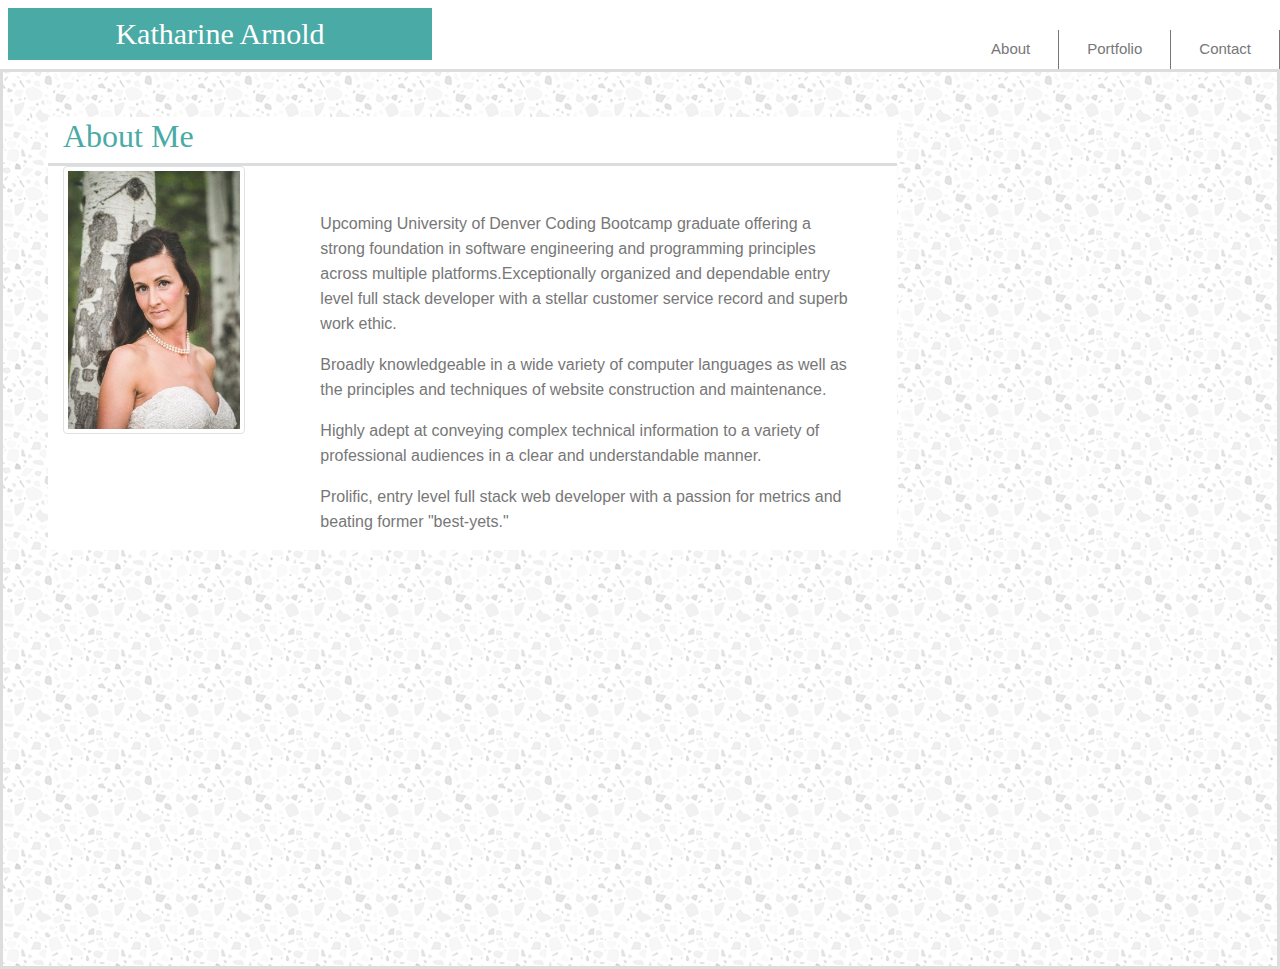
<file: index.html>
<!DOCTYPE html>
<html lang="eng">

<head>
  <title>About Me Bootstrap Portfolio</title>
  <meta name="viewport" content="width=device-width, initial-scale=1.0">
  <link rel="stylesheet" href="https://maxcdn.bootstrapcdn.com/bootstrap/4.0.0/css/bootstrap.min.css" integrity="sha384-Gn5384xqQ1aoWXA+058RXPxPg6fy4IWvTNh0E263XmFcJlSAwiGgFAW/dAiS6JXm"
    crossorigin="anonymous">

  <link rel="stylesheet" type="text/css" href="assets/css/main.css" />
</head>

<body>
  <nav class="navbar navbar-expand-md">
    <h1 class="navbar-text col-md-4 col-sm-12">Katharine Arnold</h1>
    <ul class="nav ml-auto">
      <li class="nav-item">
        <a class="nav-link active" href="index.html">About</a>
      </li>
      <li class="nav-item">
        <a class="nav-link" href="portfolio.html">Portfolio</a>
      </li>
      <li class="nav-item">
        <a class="nav-link" href="contact.html">Contact</a>
      </li>
    </ul>
  </nav>

  <div class="container-fluid">
    <div class="row">
      <div class="col-md-8 white">
        <div class="row">
          <div class="col-md-12 page-header">
            <h2>
              About Me
            </h2>
          </div>
        </div>
        <div class="row">
          <div class="col-md-3">
            <img src="assets/images/profile-pic.png" alt="Pic Of KHA" class="img-thumbnail">
          </div>
          <div class="col-md-8 white">
            <p>Upcoming University of Denver Coding Bootcamp graduate offering a strong foundation in software engineering and
              programming principles across multiple platforms.Exceptionally organized and dependable entry level full stack
              developer with a stellar customer service record and superb work ethic.</p>
            <p> Broadly knowledgeable in a wide variety of computer languages as well as the principles and techniques of website
              construction and maintenance.</p>
            <p>Highly adept at conveying complex technical information to a variety of professional audiences in a clear and
              understandable manner.</p>

            <p>Prolific, entry level full stack web developer with a passion for metrics and beating former "best-yets." </p>
          </div>
        </div>
      </div>
    </div>
  </div>
  </div>

</body>
</file>
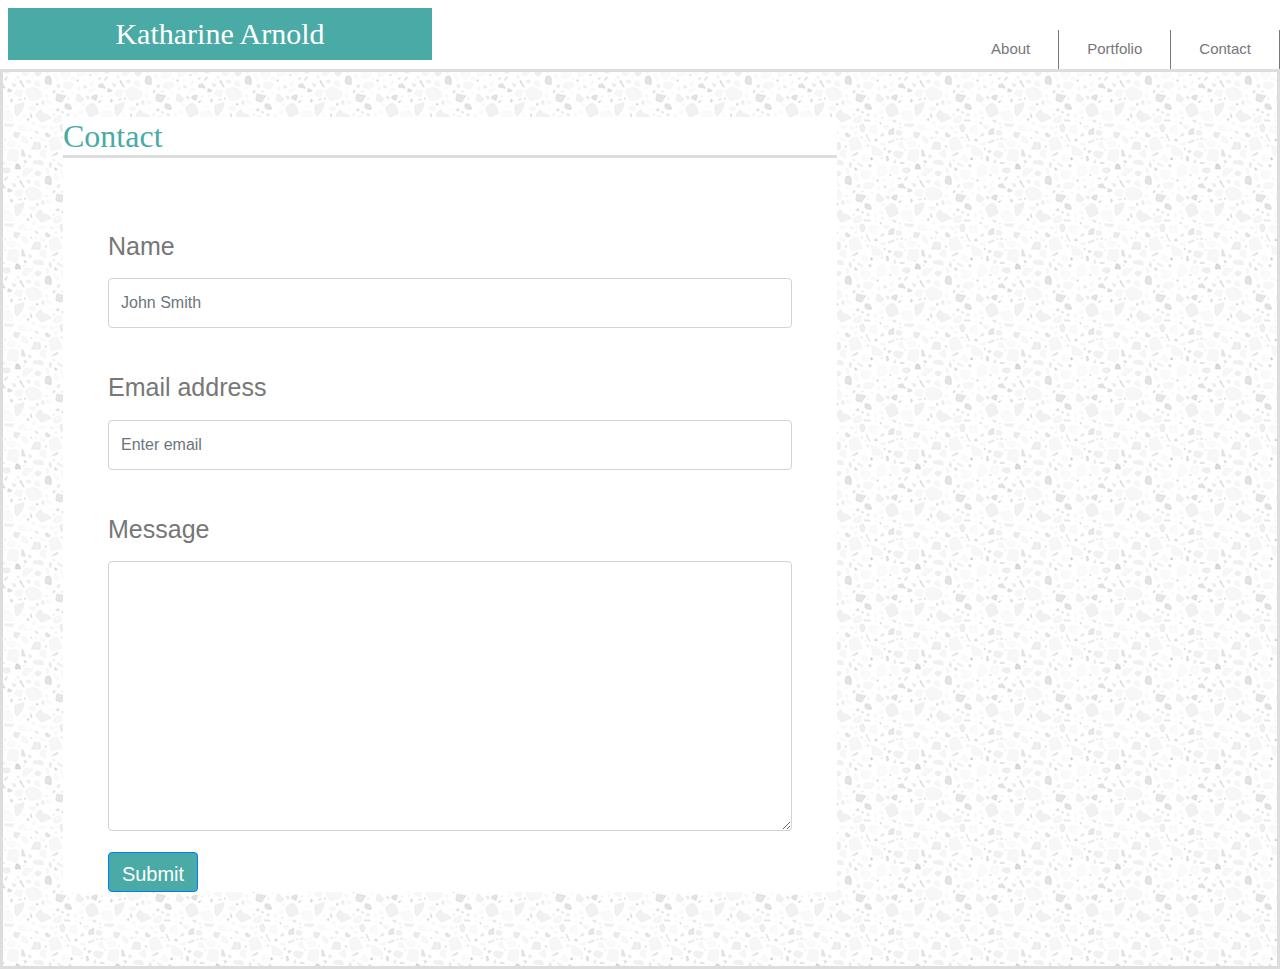
<file: contact.html>
<!DOCTYPE html>
<html lang="en">

<head>
    <meta charset="UTF-8">
    <meta name="viewport" content="width=device-width, initial-scale=1.0">
    <meta http-equiv="X-UA-Compatible" content="ie=edge">
    <title>Contact</title>
    <link rel="stylesheet" href="https://maxcdn.bootstrapcdn.com/bootstrap/4.0.0/css/bootstrap.min.css" integrity="sha384-Gn5384xqQ1aoWXA+058RXPxPg6fy4IWvTNh0E263XmFcJlSAwiGgFAW/dAiS6JXm"
        crossorigin="anonymous">
    <link rel="stylesheet" type="text/css" href="assets/css/main.css" />

</head>

<body>

    <nav class="navbar navbar-expand-md">
        <h1 class="navbar-text col-md-4 col-sm-12">Katharine Arnold</h1>
        <ul class="nav ml-auto">
            <li class="nav-item">
                <a class="nav-link active" href="index.html">About</a>
            </li>
            <li class="nav-item">
                <a class="nav-link" href="portfolio.html">Portfolio</a>
            </li>
            <li class="nav-item">
                <a class="nav-link" href="contact.html">Contact</a>
            </li>
        </ul>
    </nav>
    <div role="main" class="container-fluid">

        <div class="row">
            <div class="col-md-8">
                <div class="white">
                    <h2 class="page-header">Contact</h2>
                    <form class="white">
                        <div class="form-group ">
                            <label class="form-label" for="exampleInputName">Name</label>
                            <input type="password" class="form-control" id="exampleInputName" placeholder="John Smith">
                        </div>
                        <div class="form-group">
                            <label for="exampleInputEmail1">Email address</label>
                            <input required, pattern="@" type="email" class="form-control" id="exampleInputEmail1" aria-describedby="emailHelp" placeholder="Enter email">

                        </div>
                        <div class="message form-group">
                            <label for="exampleFormControlTextarea1">Message</label>
                            <textarea class="form-control" id="exampleFormControlTextarea1" rows="3"></textarea>
                        </div>
                        <button type="submit" class=" button btn btn-primary">Submit</button>
                    </form>
                </div>
            </div>



        </div>
    </div>
    <footer></footer>

</body>

</html>
</file>
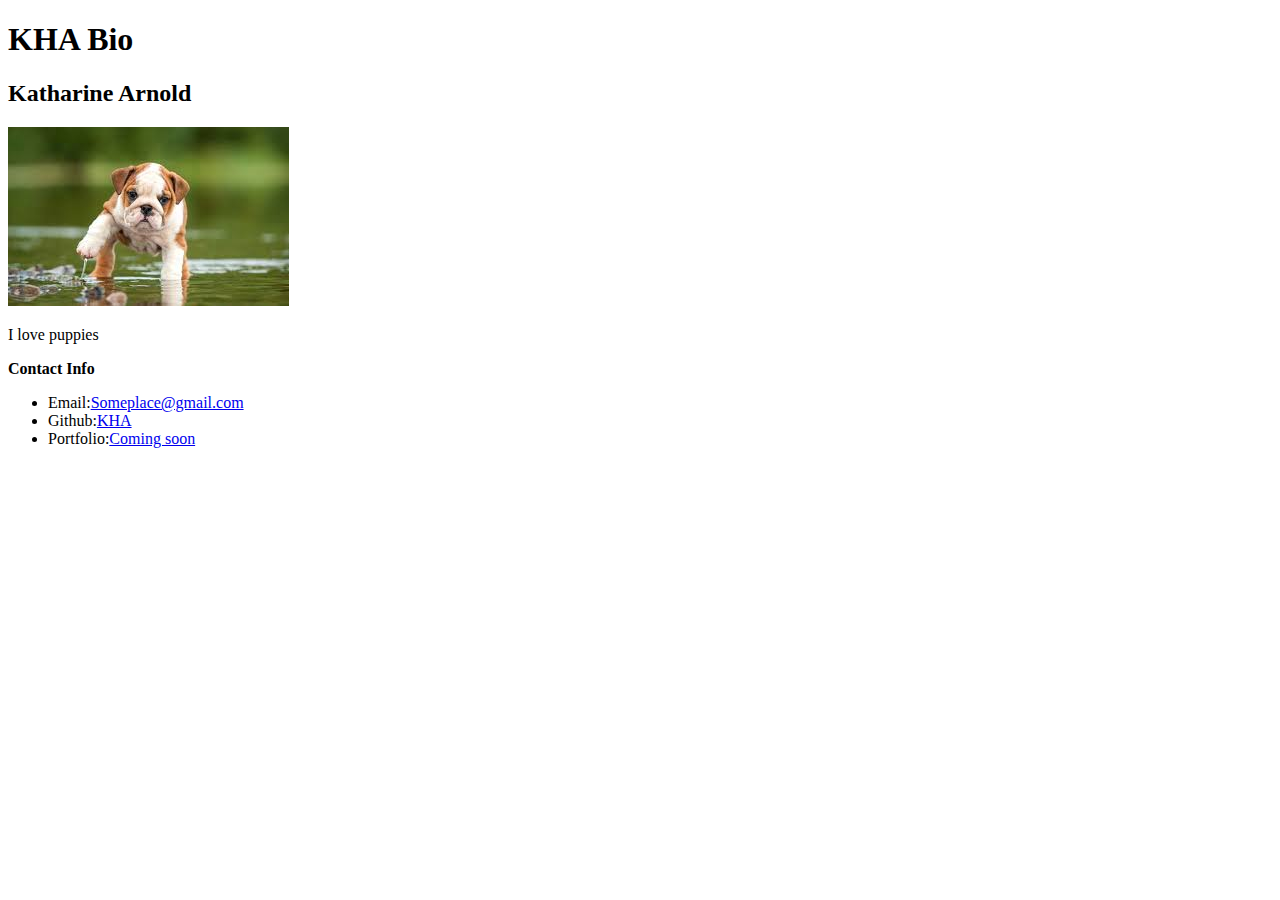
<file: day2practice.html>
<!DOCTYPE html>
<html lang="en">
<head>
    <meta charset="UTF-8">
    <meta name="viewport" content="width=, initial-scale=1.0">
    <meta http-equiv="X-UA-Compatible" content="ie=edge">
    <title>KHA Bio</title>
</head>
<body>  
    <h1>KHA Bio</h1>
    <h2>Katharine Arnold</h2>
    <img src="[data-uri]">
    <p>I love puppies</p>
    <strong>Contact Info</strong>
    <ul>
        <li>Email:<a href="mailto:example@email.com">Someplace@gmail.com</a></li>
        <li>Github:<a href="https://github.com/">KHA</a></li>
        <li>Portfolio:<a href="#">Coming soon</a></li>
    </ul>
    
</body>
</html>
</file>
<file: assets/css/main.css>
* {
    box-sizing: border-box;
   
    
    

}
img {
width: 100%;
margin-bottom: 2vh;
height: auto;
}

.navbar-text{
    height: 100%;
    margin: 0px;
}

.navbar{
 padding: 0px;
 padding-left: 8px;
}
.nav-container{
    max-width: 960px;
    width: 100%;
    height: 90px;
    margin-left: auto;
    margin-right: auto;
} 


 .left{
    float: left;
    height: 250px;
    width: 200px;
    padding-right: 20px;
}

.white{
    background-color: #ffffff;
    margin-top: 5vh;
    margin-left: 5vh;
 
}

.container-fluid{
    height: 100vh;
    background-image: url("../images/light-grey-terrazzo.png");
    border: 3px solid #dddddd;
    overflow: auto;
    
}

.page-header{
    color: #4aaaa5;
    border-bottom: 3px solid #dddddd; 
    /* font-size: 2vh; */
}

p{
    color: #777777;
    font-family: 'Arial', 'Helvetica Neue', Helvetica, sans-serif;
    line-height: 25px
} 
 

ul {
    list-style-type: none;
    float: right;
    padding-top: 30px;
    
 
    
} 


a:link{
    color:  #777777;
    text-decoration: none;
    
}

a:visited {
    text-decoration: none;
    color:  #777777;
}

a:hover{
    color: #4aaaa5;
    text-shadow: 0 0 .9px #333, 0 0 .9px #333, 0 0 .9px #333;
}

.nav-item{
     color:  #777777; 
   
}



li{
    display: inline-block;
    border-right:solid 1px #777777;
    padding-right: 12px;
    padding-left: 12px;
    font-size: 15px;
  
} 


h1{
    background-color: #4aaaa5;
    color: white;
    font-size: 30px;
    width:30%;
    padding: 15px;
    float: left;
    white-space: nowrap;
    /* margin-right: auto;
    margin-left: auto; */
    text-align: center;
}



.card-pic{
   width: 100%;
} 

 .card-description{
  
    width:100%; 
    background-color: #4aaaa5;
    color: white;
    position: relative;
    bottom: 80px;
    text-align: center; 
    font-size: 4vh;
    display: inline-block;
    
} 

h1, h2, h3{
    font-family: 'Georgia', Times, Times New Roman, serif;
 }






label {
    display: block;
    width: 100%;
    padding-top: 25px;
    padding-bottom: 5px;
    text-align: left;
    font-size: 25px;
    border-radius: 3px;
    color: #777777;
   
  
    
  } 
  input {
    display: block;
    width: 100%;
    padding: 15px;
    font-size: 16px;
    height: 50px;
  }

  .button{
    background-color: #4aaaa5;
    color: white;
    height: 40px;
    width: 90px;
    font-size: 20px;
    margin-top: 5px;
  } 


  .message textarea{
      height: 30vh;
  }

  .form-group{
      padding-right: 5vh;
  }
</file>
